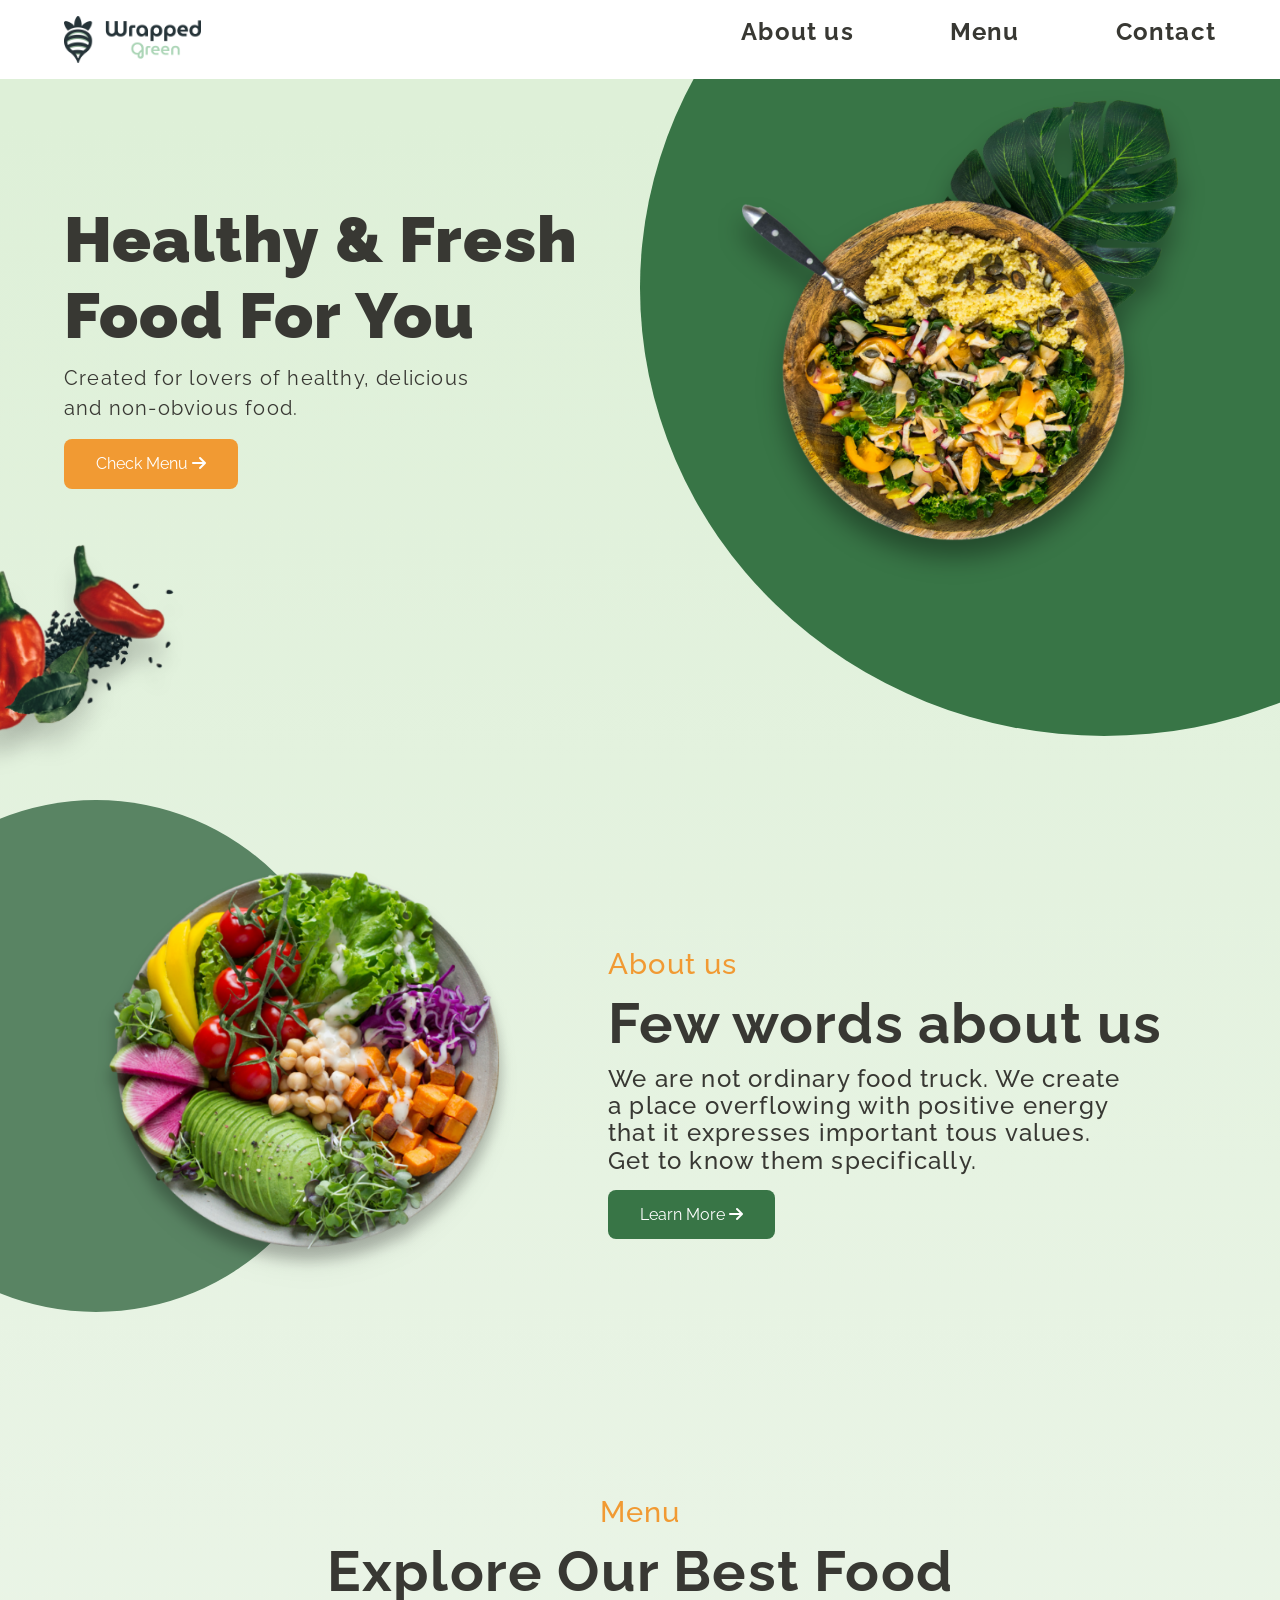
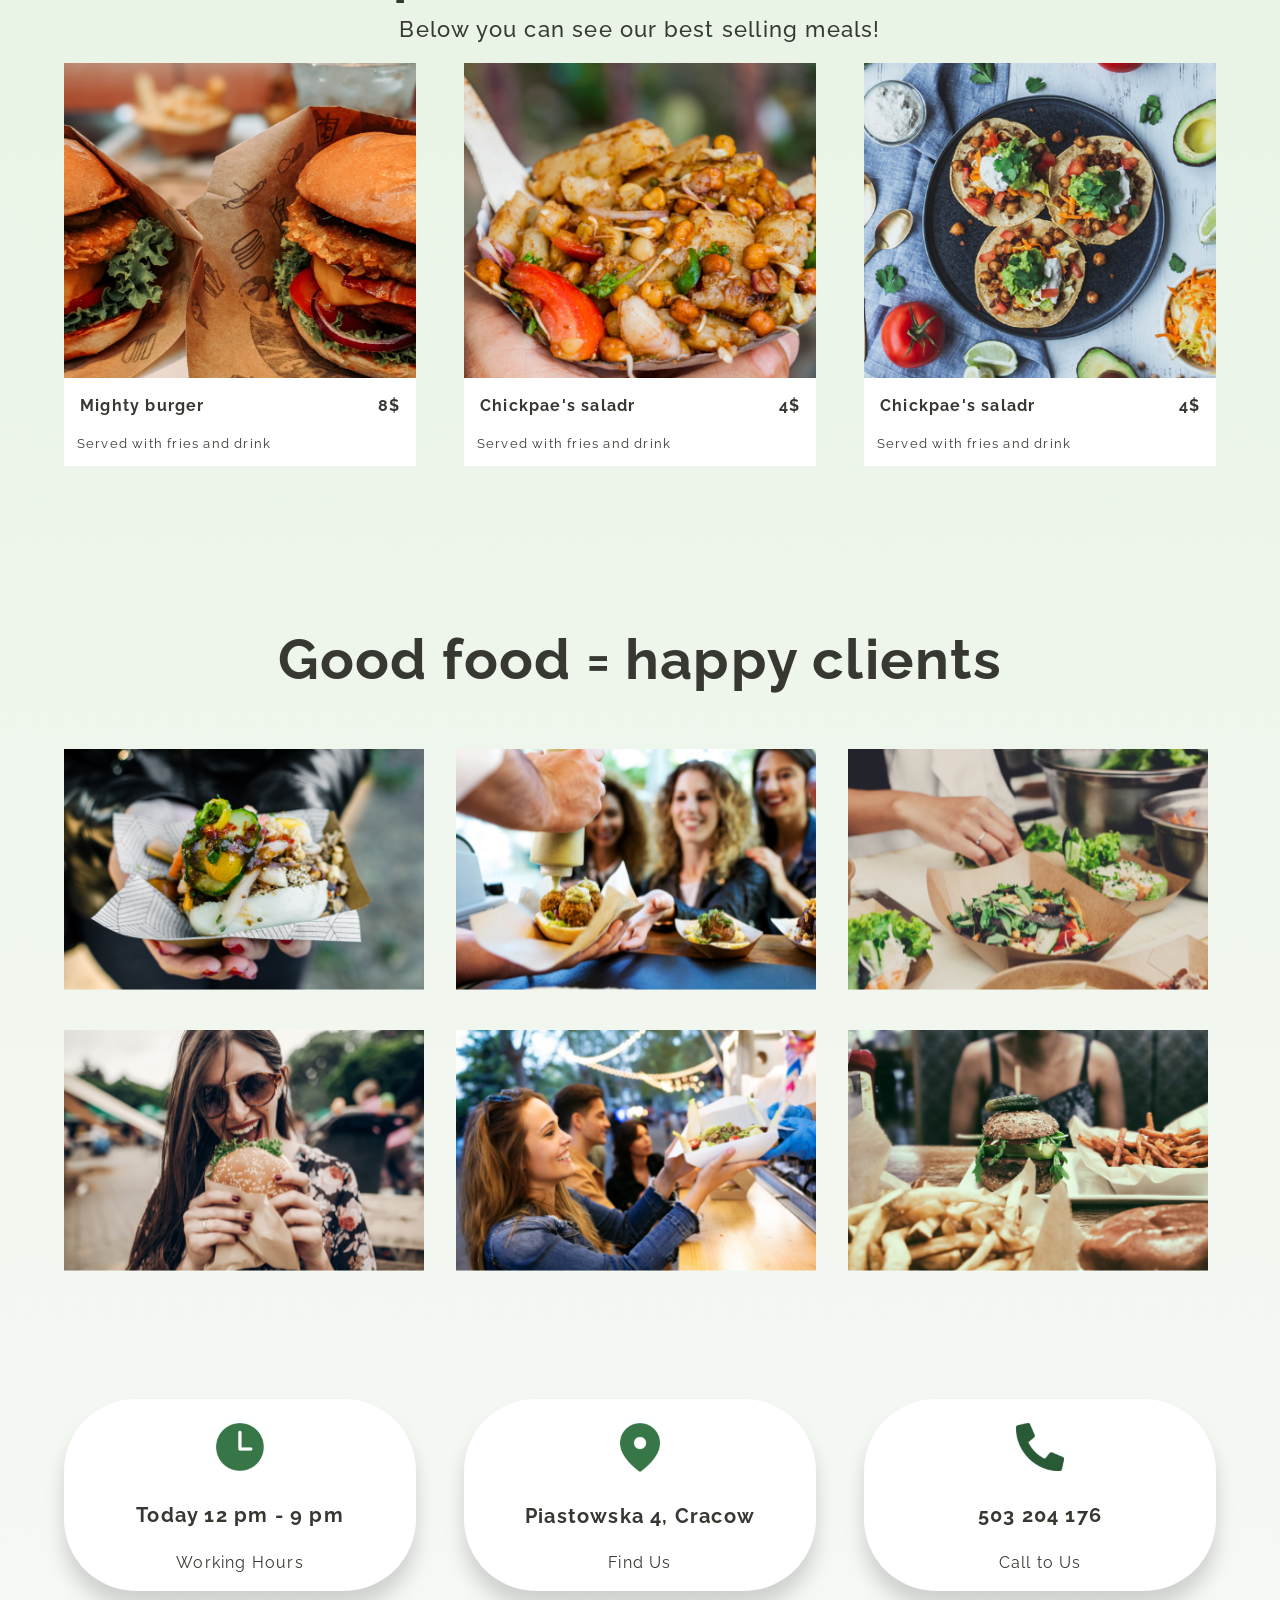
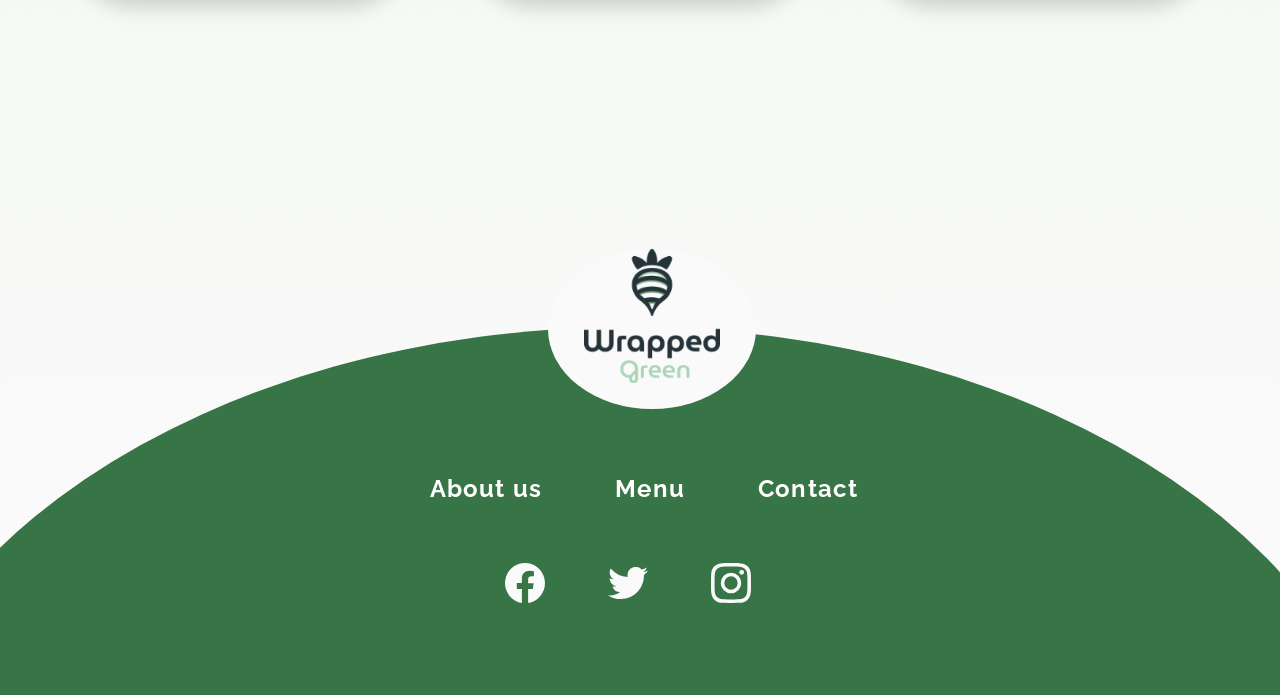
<file: index.html>
<!DOCTYPE html>
<html lang="en">
<head>
    <meta charset="UTF-8">
    <meta name="viewport" content="width=device-width, initial-scale=1.0">
    <title>wrapped</title>
    <!-- fonts -->
    <link rel="preconnect" href="https://fonts.googleapis.com">
    <link rel="preconnect" href="https://fonts.gstatic.com" crossorigin>
    <link href="https://fonts.googleapis.com/css2?family=Raleway:ital,wght@0,100..900;1,100..900&display=swap" rel="stylesheet">
    <!-- font awsem icons -->
    <link rel="stylesheet" href="https://cdnjs.cloudflare.com/ajax/libs/font-awesome/6.5.2/css/all.min.css" integrity="sha512-SnH5WK+bZxgPHs44uWIX+LLJAJ9/2PkPKZ5QiAj6Ta86w+fsb2TkcmfRyVX3pBnMFcV7oQPJkl9QevSCWr3W6A==" crossorigin="anonymous" referrerpolicy="no-referrer" />
    <!-- bootstrab -->
    <link href="https://cdn.jsdelivr.net/npm/bootstrap@5.0.2/dist/css/bootstrap.min.css" rel="stylesheet" integrity="sha384-EVSTQN3/azprG1Anm3QDgpJLIm9Nao0Yz1ztcQTwFspd3yD65VohhpuuCOmLASjC" crossorigin="anonymous">
    <!-- my css -->
    <link rel="stylesheet" href="src/style.css">

</head>
<body>
    <nav>
        <div class="nav__container">
            <figure class="nav__logo">
                <a href="#header"><img src="Assets/images/wrapped_green_logo.png" alt=""></a>
                

            </figure>
            <ul class="nav__items">
                <li><a href="#About">About us</a></li>
                <li> <a href="#menu">Menu</a></li>
                <li> <a href="#contact">Contact</a></li>
            </ul>
            
            
        </div>
    </nav>
    <header id="header">
        <div class="header__container">
            <div class="header___items__container">
                <div class="header___p">
                    <h1>Healthy & Fresh Food For You</h1>
                    <p>Created for lovers of healthy, delicious and non-obvious food.</p>
                    <button>
                        <span>Check Menu</span>
                        <i class="fa-solid fa-arrow-right"></i>
                    </button>
                </div>
                <figure class="header__img">
                    <img src="Assets/images/background+pict.png" alt="">
                </figure>
            </div>
            <div class="header___background__container">
                <div class="header___background__circle">

                </div>
                <figure class="header___background__img">
                    <img src="Assets/images/background_picture2.png" alt="">
                </figure>

            </div>
        </div>

    </header>
    <section id="About">
        <div class="About__container">
            <div class="About___items__container">
                
                <figure class="About__img">
                    <img src="Assets/images/vegetable_table.png" alt="">
                </figure>
                <div class="About___p">
                    <h4>About us</h4>
                    <h2>Few words about us</h2>
                    <p>We are not ordinary food truck. We create a place overflowing with positive energy that it expresses important tous values. Get to know them specifically.</p>
                    <button>
                        <span>Learn More</span>
                        <i class="fa-solid fa-arrow-right"></i>
                    </button>
                </div>
            </div>
            <div class="About___background__circle">
            </div>
        </div>
    </section>
    <section id="menu">
        <div class="menu__container">
            <div class="menu__content">
                <h4>Menu</h4>
                <h2>Explore Our Best Food</h2>
                <p>Below you can see our best selling meals!</p>
            </div>
            <div class="menu__charts">
                <div class="menu__chart__one">
                    <figure class="menu__chart__one__img">
                        <img src="Assets/images/menu_photo1.png" alt="">
                    </figure>
                    <div class="menu__chart__n-p">
                        <p>Mighty burger</p>
                        <p>8$</p>
                    </div>
                    <div class="chart__menu__description">
                        Served with fries and drink
                    </div>
                </div>
                <div class="menu__chart__two">
                    <figure class="menu__chart__two__img">
                        <img src="Assets/images/menu_photo2.png" alt="">
                    </figure>
                    <div class="menu__chart__n-p">
                        <p>Chickpae's saladr</p>
                        <p>4$</p>
                    </div>
                    <div class="chart__menu__description">
                        Served with fries and drink            
                    </div>
                </div>
                <div class="menu__chart__three">
                    <figure class="menu__chart__three__img">
                        <img src="Assets/images/menu_photo_3.png" alt="">
                    </figure>
                    <div class="menu__chart__n-p">
                        <p>Chickpae's saladr</p>
                        <p>4$</p>
                    </div>
                    <div class="chart__menu__description">
                        Served with fries and drink            
                    </div>
                </div>
            </div>
        </div>
    </section>
    <section id="review">
        <div class="review__contaianer">
            <h2>Good food = happy clients</h2>
            <div class="review__img__container">
                <figure><img src="Assets/images/galery_photo1.png" alt=""></figure>
                <figure><img src="Assets/images/galery_photo2.png" alt=""></figure>
                <figure><img src="Assets/images/galery_photo3.png" alt=""></figure>
                <figure><img src="Assets/images/galery_photo4.png" alt=""></figure>
                <figure><img src="Assets/images/galery_photo5.png" alt=""></figure>
                <figure><img src="Assets/images/galery_photo6.png" alt=""></figure>

            </div>
        </div>
    </section>
    <section id="contact">
        <div class="contact__container">
            <div>
                <figur><img src="Assets/icons/time_icon.png" alt=""></figur>
                <p class="contact__content">Today 12 pm - 9 pm</p>
                <p class="content__description">Working Hours</p>
            </div>
            <div>
                <figur ><img class="local" src="Assets/icons/localization_icon.png" alt=""></figur>
                <p class="contact__content">Piastowska 4, Cracow</p>
                <p class="content__description">Find Us</p>
            </div>
            <div>
                <figur><img src="Assets/icons/phone_icon.png" alt=""></figur>
                <p class="contact__content">503 204 176</p>
                <p class="content__description">Call to Us</p>
            </div>
        </div>

    </section>
    <footer>
        <div class="footer__container">
            <ul class="footer__items">
                <li><a href="#About">About us</a></li>
                <li> <a href="#menu">Menu</a></li>
                <li> <a href="#contact">Contact</a></li>
            </ul>
            <div class="footer__icons__container">
                <figure><img src="Assets/icons/Icon awesome-facebook.svg" alt=""></figure>
                <figure><img src="Assets/icons/Icon awesome-twitter.svg" alt=""></figure>
                <figure><img src="Assets/icons/Icon awesome-instagram.svg" alt=""></figure>
            </div>
        <div class="footer__logo__circle">
            <figure>
                <img src="Assets/images/wrapped_green_logo2.png" alt="">
            </figure>
        </div>
        </div>
    </footer>
    <!-- bootstrap script -->
    <script src="https://cdn.jsdelivr.net/npm/bootstrap@5.0.2/dist/js/bootstrap.bundle.min.js" integrity="sha384-MrcW6ZMFYlzcLA8Nl+NtUVF0sA7MsXsP1UyJoMp4YLEuNSfAP+JcXn/tWtIaxVXM" crossorigin="anonymous"></script>
</body>
</html>
</file>
<file: src/style.css>
/* main setup befor start any project */
:root {
  font-size: 16px;
  --black-color: #383833;
  --white-color: #fff;
  --primary-color: #387546;
  --secondary-color: #598463;
  --orange-color: #f19a33;
  --shadow-color: #00000029;
}
* {
  margin: 0;
  padding: 0;
  border: none;
  list-style: none;
  color: var(--black-color);
}
body {
  color: var(--black-color);
  font-family: "Raleway", sans-serif;
  overflow-x: hidden;
  letter-spacing: 1.2px;
  background-image: linear-gradient(#def0d8 3%, #fafafa 97%);
}
a {
  text-decoration: none !important;
  color: var(--black-color);
}
img {
  width: 100%;
  height: 100%;
}
/* nav */
nav {
  width: 100%;
  background-color: var(--white-color);
  position: sticky;
  top: 0;
  z-index: 5;
}
.nav__container {
  display: flex;
  justify-content: space-between;
  align-items: center;
  width: 90%;
  margin: 0 auto;
  flex-wrap: wrap;
}
.nav__container .nav__logo {
  margin: 1em 0;
}
/* يفضل المارجن والبادينج والجاب ب ال em */
.nav__container .nav__items {
  display: flex;
  justify-content: flex-end;
  align-items: center;
  gap: 4em;
  font-size: 1.5rem;
  font-weight: bold;
}
/* header */
.header__container {
  width: 100%;
}

.header___items__container {
  width: 90%;
  margin: 0 auto;
  display: flex;
  justify-content: space-between;
  align-items: center;
}
.header___items__container .header___p {
  width: 33rem;
  position: relative;
  z-index: 4;
}
.header___items__container .header___p h1 {
  font-weight: 900;
  font-size: 4rem;
}
.header___items__container .header___p p {
  width: 28rem;
  font-size: 1.25rem;
}
.header___items__container .header___p button {
  border-radius: 0.5em;
  background-color: var(--orange-color);
  padding: 0.8em 2em;
}
.header___items__container .header___p button span {
  color: var(--white-color);
}
.header___items__container .header___p button i {
  color: var(--white-color);
}
.header___items__container .header__img {
  width: 32rem;
  position: relative;
  z-index: 4;
}

.header___background__img {
  width: 14rem;
  position: absolute;
  top: 34rem;
  left: -2.5rem;
  z-index: 3;
}
.header___background__circle {
  width: 58rem;
  height: 56rem;
  background-color: var(--primary-color);
  border-radius: 50%;
  position: absolute;
  right: -18rem;
  top: -10rem;
  z-index: 3;
}
/* about-us */
.About__container {
  width: 100%;
  margin-top: 15em;
}
.About___items__container {
  width: 90%;
  margin: 0 auto;
  display: flex;
  justify-content: space-between;
  align-items: center;
}
.About___p {
  width: 38rem;
  position: relative;
  z-index: 4;
}
.About___p h4 {
  color: var(--orange-color);
  font-size: 1.8rem;
  font-weight: 500;
}
.About___p h2 {
  font-weight: 700;
  font-size: 3.5rem;
  width: 36rem;
}
.About___p p {
  width: 33rem;
  font-size: 1.5rem;
  font-weight: 500;
  line-height: 1.7rem;
}
.About___items__container .About___p button {
  border-radius: 0.5em;
  background-color: var(--primary-color);
  padding: 0.8em 2em;
}
.About___items__container .About___p button span {
  color: var(--white-color);
}
.About___items__container .About___p button i {
  color: var(--white-color);
}
.About___items__container .About__img {
  width: 30rem;
  position: relative;
  z-index: 4;
}
.About___background__circle {
  width: 32rem;
  height: 32rem;
  background-color: var(--secondary-color);
  border-radius: 50%;
  position: absolute;
  left: -10rem;
  top: 50rem;
  z-index: 3;
}
/* menu */
.menu__container {
  width: 100%;
  margin-top: 10em;
}
.menu__container .menu__content {
  width: 95%;
  margin: 0 auto;
  text-align: center;
}
.menu__container .menu__content h4 {
  color: var(--orange-color);
  font-size: 1.8rem;
  font-weight: 500;
}
.menu__container .menu__content h2 {
  font-weight: 700;
  font-size: 3.5rem;
}
.menu__container .menu__content p {
  font-size: 1.4rem;
  font-weight: 500;
}
.menu__container .menu__charts {
  width: 90%;
  margin: 0 auto;
  display: flex;
  justify-content: space-between;
  align-items: center;
}
.menu__container .menu__charts .menu__chart__one,
.menu__container .menu__charts .menu__chart__two,
.menu__container .menu__charts .menu__chart__three {
  background-color: var(--white-color);
}
.menu__container .menu__charts figure {
  width: 22rem;
}
.menu__container .menu__charts .menu__chart__n-p {
  display: flex;
  justify-content: space-between;
  align-items: center;
  margin: 0 1em;
  font-weight: 700;
  font-size: 1rem;
}
.menu__container .menu__charts .chart__menu__description {
  font-size: 0.8rem;
  margin: 0 0 1em 1em;
}
/* review */
#review {
  width: 100%;
  margin-top: 10em;
}
.review__contaianer {
  width: 90%;
  margin: 0 auto;
}
.review__contaianer h2 {
  font-weight: 700;
  font-size: 3.5rem;
  text-align: center;
  margin-bottom: 1em;
}
.review__contaianer .review__img__container {
  display: grid;
  grid-template-columns: repeat(3, 1fr);
  gap: 1.5em;
}
.review__contaianer .review__img__container img {
  width: 22.5rem;
}
/* contact us */
#contact {
  width: 100%;
  margin-top: 7em;
}
.contact__container {
  width: 90%;
  margin: 0 auto;
  display: flex;
  justify-content: space-between;
  align-items: center;
}
.contact__container div {
  width: 22rem;
  height: 12rem;
  background-color: var(--white-color);
  border-radius: 4.5em;
  display: flex;
  flex-direction: column;
  justify-content: space-between;
  align-items: center;
  box-shadow: 0px 17px 20px var(--shadow-color);
}
.contact__container div img {
  width: 3rem;
  padding: 1.5em 0;
}
.contact__container div .local {
  width: 2.5rem;
}
.contact__container div .contact__content {
  font-weight: 700;
  font-size: 1.25rem;
}
.contact__container div .contact__description {
  font-size: 1.12rem;
  margin-top: 0.8em;
  margin-bottom: 1.8em;
}
/*footer*/
footer {
  width: 100%;
  height: 30rem;
  margin-top: 14rem;
  position: relative;
  overflow: hidden;
}
.footer__container {
  width: 120%;
  height: 65rem;
  margin: 0 auto;
  background-color: var(--primary-color);
  border-radius: 50%;
  position: absolute;
  top: 7rem;
  left: -8.75rem;
  display: flex;
  align-items: center;
  flex-direction: column;
}
.footer__container .footer__items {
  display: flex;
  justify-content: space-between;
  align-items: center;
  margin-top: 9em;
  width: 30%;
}
.footer__container .footer__items a {
  font-size: 1.5rem;
  color: var(--white-color);
  font-weight: bold;
}
.footer__container .footer__icons__container {
  display: flex;
  justify-content: space-between;
  align-items: center;
  width: 16%;
  margin-top: 2.5em;
}

.footer__container .footer__icons__container img {
  width: 2.5rem;
}
.footer__container .footer__logo__circle {
  width: 13rem;
  height: 10rem;
  position: relative;
  bottom: 23.12rem;
  right: -1.5rem;
  background-color: #fafafa;
  border-radius: 50%;
}
.footer__container .footer__logo__circle figure {
  width: 65%;
  margin: 0 auto;
}
@media screen and (max-width: 1200px) {
  :root {
    font-size: 14px;
  }
}
@media screen and (max-width: 1080px) {
  :root {
    font-size: 12px;
  }
}
@media screen and (max-width: 910px) {
  :root {
    font-size: 10px;
  }
}
@media screen and (max-width: 770px) {
  :root {
    font-size: 12px;
  }
  /* nav */
  .nav__container .nav__logo {
    margin: 1em auto;
  }
  .nav__container .nav__items {
    margin: 0.5em auto;
  }
  .header___items__container,
  .About___items__container,
  .menu__charts,
  .contact__container {
    flex-direction: column;
    text-align: center;
    gap: 1em;
  }
  .header___p {
    display: flex;
    flex-direction: column;
    align-items: center;
  }
  .header___items__container .header___p h1,
  .header___items__container .header___p p {
    color: var(--white-color);
    text-align: center;
  }
  .About___p p,
  .About___p h4,
  .About___p h2 {
    text-align: center;
    width: 36rem;
  }
  .About___background__circle {
    display: none;
  }
  .menu__container .menu__content h2 {
    font-size: 3.2rem;
  }
  .review__contaianer h2 {
    font-size: 2.7rem;
  }
  .review__contaianer .review__img__container {
    display: flex;
    flex-direction: row;
    justify-content: center;
    align-items: center;
    flex-wrap: wrap;
    gap: 1.5em;
  }
  .footer__container {
    left: -5rem;
  }
  .footer__container .footer__items {
    width: 50%;
  }
  .footer__container .footer__icons__container {
    width: 30%;
  }
}
</file>
